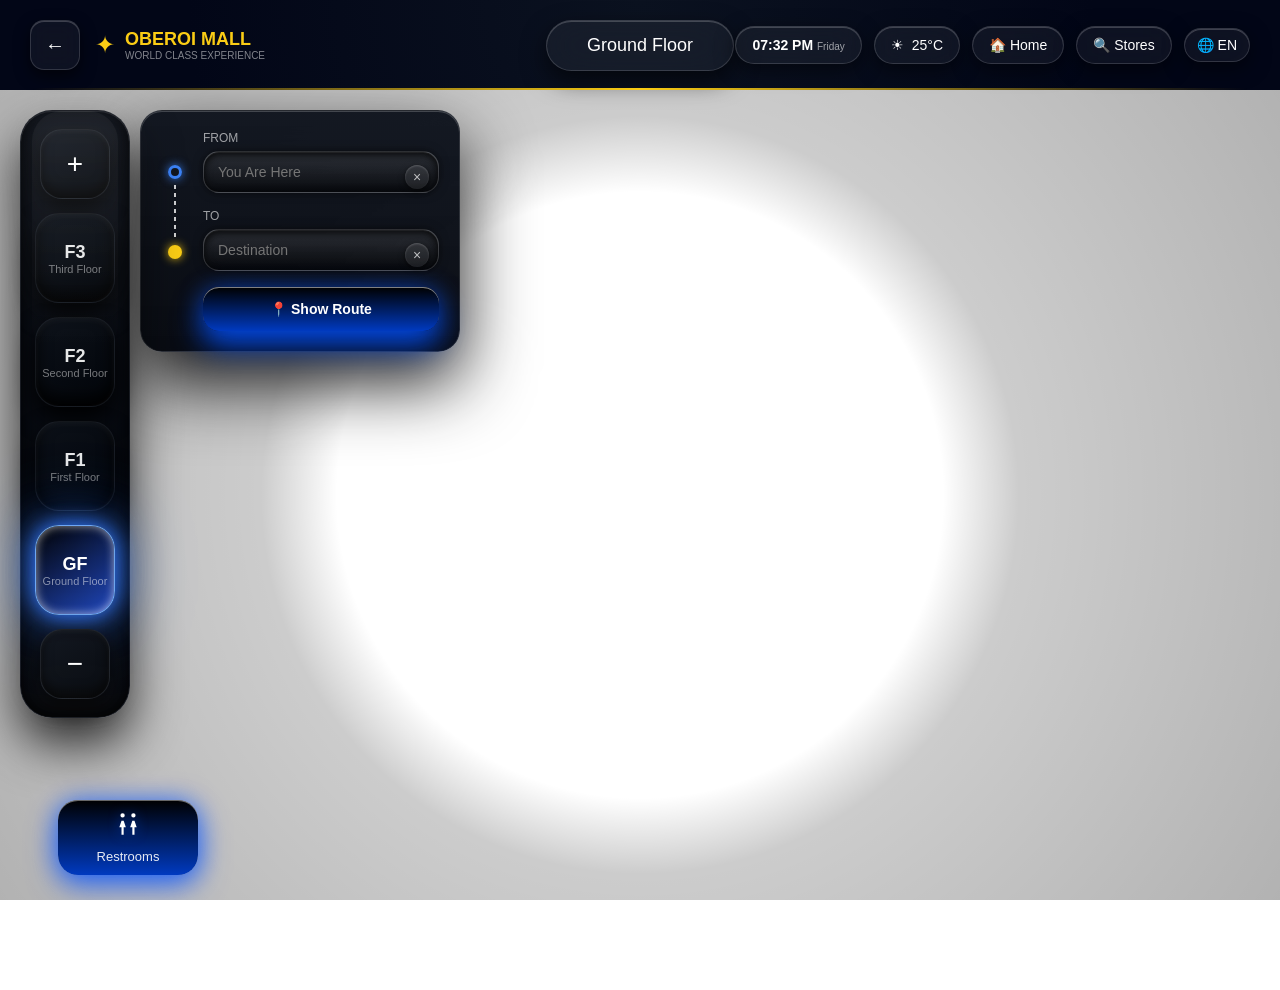
<file: index.html>
<!DOCTYPE html>
<html lang="en">
<head>
    <meta charset="UTF-8">
    <meta name="viewport" content="width=device-width, initial-scale=1.0">
    <title>Mall Navigator</title>

    <link rel="stylesheet" href="style.css">
</head>

<body>

<div class="app">

    <!-- HEADER -->


<div class="navbar">

    <!-- LEFT -->
    <div class="nav-left">
        <button class="back-btn">←</button>

        <div class="brand">
            <span class="logo">✦</span>
            <div>
                <div class="brand-name">OBEROI MALL</div>
                <div class="brand-sub">WORLD CLASS EXPERIENCE</div>
            </div>
        </div>
    </div>

    <!-- CENTER -->
    <div class="nav-center">
        <div class="center-pill" id="floorName">Ground Floor</div>
    </div>

    <!-- RIGHT -->
    <div class="nav-right">

        <div class="pill time-pill">
            <div>
                <span id="time">04:55 PM</span>
                <small id="date">Wednesday, 24 May 2025</small>
            </div>
        </div>

        <div class="pill weather-pill">
            ☀ <span>25°C</span>
        </div>

        <div class="pill nav-action">🏠 Home</div>
        <div class="pill nav-action" onclick="goToStores()">🔍 Stores</div>

        <div class="pill small-pill">🌐 EN</div>

    </div>

</div>

    <!-- MAP AREA -->
    <div class="map-area">

        <!-- CANVAS -->
        <canvas id="mapCanvas"></canvas>
        <div class="map-overlay"></div>
        <!-- CONTROL BOX -->
        <div class="control-box glass">

            <!-- LEFT VISUAL TRACK -->
                <div class="route-visual">
                    <div class="dot-start"></div>
                    <div class="line"></div>
                    <div class="dot-end"></div>
                </div>
            <!-- RIGHT SIDE (YOUR ORIGINAL CODE) -->
            <div class="route-fields">

                <div class="input-group">
                    <label>FROM</label>
                    <input id="sourceInput" list="stores" placeholder="You Are Here">
                </div>

                <div class="input-group">
                    <label>TO</label>
                    <input id="destInput" list="stores" placeholder="Destination">
                </div>

                <datalist id="stores"></datalist>

                <button class="show-btn" onclick="triggerRoute()">
                    📍 Show Route
                </button>

            </div>

        </div>
        <!-- CATEGORY BUTTONS -->
        <div class="category-bar">

            <div class="cat-card active" onclick="showRestrooms()">
                <div class="icon">
<svg viewBox="0 0 24 24" width="26" height="26">
  <path fill="white" d="M7 2a2 2 0 110 4 2 2 0 010-4zm10 0a2 2 0 110 4 2 2 0 010-4zM6 22v-7H4l2-6h2l2 6H8v7H6zm10 0v-7h-2l2-6h2l2 6h-2v7h-2z"/>
</svg>
</div>
                <span>Restrooms</span>
            </div>

        </div>
        <!-- FLOOR PANEL -->
        <div class="kiosk-panel">

            <button class="nav-btn-top" onclick="nextFloor()">+</button>

            <button class="floor-btn" onclick="setFloor('F3')">
                <span>F3</span>
                <small>Third Floor</small>
            </button>

            <button class="floor-btn" onclick="setFloor('F2')">
                <span>F2</span>
                <small>Second Floor</small>
            </button>

            <button class="floor-btn" onclick="setFloor('F1')">
                <span>F1</span>
                <small>First Floor</small>
            </button>

            <button class="floor-btn active-floor" onclick="setFloor('GF')">
                <span>GF</span>
                <small>Ground Floor</small>
            </button>

            <button class="nav-btn-bottom" onclick="prevFloor()">−</button>

        </div>



        <!-- ROUTE CARD -->
        <div id="card" class="route-card">

            <!-- CLOSE -->
            <button class="close-btn" onclick="hideCard()">✕</button>

            <!-- FROM / TO -->
            <div class="route-head">

                <div class="route-item">
                    <span class="dot blue"></span>
                    <div>
                        <small>FROM</small>
                        <p id="title">Sephora</p>
                    </div>
                </div>

                <div class="route-line"></div>

                <div class="route-item">
                    <span class="dot yellow"></span>
                    <div>
                        <small>TO</small>
                        <p id="floorInfo">Destination</p>
                    </div>
                </div>

            </div>

            <!-- SUMMARY BOX -->
            <div class="route-box">
                <div class="walk">
                    <span>🚶</span>
                    <div>
                        <b id="timeText">2 min</b>
                        <small>Walk Time</small>
                    </div>
                </div>

                <div class="distance">
                    <b id="distanceText">10 m</b>
                    <small>Distance</small>
                </div>
            </div>
            <div id="floorChangeBox" class="floor-change-inline">
                <div class="fc-icon">⬆</div>
                    <div>
                        <div class="fc-title">Change Floor</div>
                        <div id="floorPathText" class="fc-path"></div>
                    </div>
            </div>

            <!-- BUTTON -->
            <button class="start-btn">✈ START NAVIGATION</button>

        </div>
        
    </div>

</div>

<script src="script.js"></script>
</body>
</html>
</file>
<file: style.css>
/* ===============================
    GLOBAL RESET
    ================================ */
    * {
        box-sizing: border-box;
    }

    html, body {
        margin: 0;
        padding: 0;
        height: 100%;
        overflow: hidden;
        font-family: 'Segoe UI', sans-serif;
    }

    /* ===============================
    APP
    ================================ */
    .app {
        width: 100vw;
        height: 100vh;
        position: relative;
    }
    #mapCanvas {
        position: absolute;
        z-index: 1;
    }

.map-overlay {
    position: absolute;
    top: 0;
    left: 0;
    right: 0;
    bottom: 0;

    pointer-events: none; /* 🔥 don't block clicks */

    z-index: 1;

    background: radial-gradient(
        circle at center,
        rgba(0,0,0,0) 40%,
        rgba(0,0,0,0.2) 50%,
        rgba(0,0,0,0.3) 100%
    );
}






.control-box,
.kiosk-panel,
.card {
    z-index: 10;
}
/* ===============================
   PREMIUM NAVBAR BASE
================================ */
.navbar {
    position: fixed;
    top: 0;
    left: 0;
    width: 100%;
    height: 90px;

    display: flex;
    align-items: center;
    justify-content: space-between;

    padding: 0 30px;

    background: radial-gradient(circle at top, #0b1220, #020617 70%);
    backdrop-filter: blur(30px);

    z-index: 1000;
}

/* GOLD LINE */
.navbar::after {
    content: "";
    position: absolute;
    bottom: 0;
    left: 50%;
    transform: translateX(-50%);
    width: 95%;
    height: 2px;

    background: linear-gradient(
        to right,
        transparent,
        #facc15,
        transparent
    );
}

/* ===============================
   LEFT SECTION
================================ */
.nav-left {
    display: flex;
    align-items: center;
    gap: 15px;
}

.back-btn {
    width: 50px;
    height: 50px;

    border-radius: 14px;
    border: 1px solid rgba(255,255,255,0.15);

    background: rgba(255,255,255,0.05);
    color: white;
    font-size: 20px;

    backdrop-filter: blur(10px);

    box-shadow:
        inset 0 1px 0 rgba(255,255,255,0.2),
        0 6px 15px rgba(0,0,0,0.6);

    cursor: pointer;
}

/* BRAND */
.brand {
    display: flex;
    align-items: center;
    gap: 10px;
}

.logo {
    color: #facc15;
    font-size: 24px;
}

.brand-name {
    color: #facc15;
    font-weight: 600;
    font-size: 18px;
}

.brand-sub {
    font-size: 10px;
    color: rgba(255,255,255,0.5);
}

/* ===============================
   CENTER
================================ */
.nav-center {
    position: absolute;
    left: 50%;
    transform: translateX(-50%);
}

.center-pill {
    padding: 14px 40px;

    border-radius: 30px;

    background: rgba(255,255,255,0.05);
    border: 1px solid rgba(255,255,255,0.15);

    color: white;
    font-size: 18px;

    backdrop-filter: blur(20px);

    box-shadow:
        inset 0 1px 0 rgba(255,255,255,0.2),
        0 10px 25px rgba(0,0,0,0.6);
}

/* ===============================
   RIGHT SECTION
================================ */
.nav-right {
    display: flex;
    align-items: center;
    gap: 12px;
}

/* COMMON PILL */
.pill {
    display: flex;
    align-items: center;
    gap: 8px;

    padding: 10px 16px;

    border-radius: 20px;

    background: rgba(255,255,255,0.05);
    border: 1px solid rgba(255,255,255,0.15);

    color: white;

    backdrop-filter: blur(15px);

    box-shadow:
        inset 0 1px 0 rgba(255,255,255,0.2),
        0 6px 20px rgba(0,0,0,0.5);

    font-size: 14px;
}

/* TIME */
.time-pill span {
    font-weight: 600;
}

.time-pill small {
    font-size: 10px;
    opacity: 0.6;
}

/* SMALL */
.small-pill {
    padding: 8px 12px;
}

/* NAV ACTION BUTTONS */
.nav-action {
    cursor: pointer;
    transition: 0.2s;
}

.nav-action:hover {
    transform: scale(1.05);
    box-shadow:
        0 0 12px rgba(255,255,255,0.3);
}
    /* ===============================
    MAP AREA (FIXED)
    ================================ */
    .map-area {
        position: relative;
        top: 90px;
        left: 0;

        width: 100%;
        height: calc(100vh - 90px);
    }

    /* ===============================
    CONTROL BOX
    ================================ */
/* ===============================
   PANEL (REAL DARK GLASS)
================================ */
/* ===============================
   CONTROL BOX (UPGRADED)
================================ */
.control-box {
    position: absolute;
    top: 20px;

    /* ❌ REMOVE THESE */
    /* left: 50%; */
    /* transform: translateX(-50%); */

    /* ✅ ADD THIS */
    left: 140px;   /* adjust based on your floor panel width */

    width: 320px;
    padding: 20px;

    border-radius: 22px;

    background: linear-gradient(
        180deg,
        rgba(10,15,25,0.95),
        rgba(5,8,15,0.98)
    );

    border: 1px solid rgba(255,255,255,0.12);

    backdrop-filter: blur(40px);

    box-shadow:
        0 30px 70px rgba(0,0,0,0.9),
        inset 0 1px 0 rgba(255,255,255,0.2);

    z-index: 10;

    display: flex;
    gap: 14px;
}


/* ===============================
   LEFT VISUAL TRACK (REAL)
================================ */
.route-visual {
    width: 28px;
    display: flex;
    flex-direction: column;
    align-items: center;
    margin-top: 34px;
}

/* BLUE RING */
.dot-start {
    width: 14px;
    height: 14px;

    border-radius: 50%;
    border: 3px solid #3b82f6;

    background: transparent;

    box-shadow: 0 0 10px rgba(59,130,246,0.9);
}

/* DOTTED LINE */
.line {
    width: 2px;
    height: 54px;

    margin: 6px 0;

    background: repeating-linear-gradient(
        to bottom,
        rgba(255,255,255,0.8),
        rgba(255,255,255,0.8) 4px,
        transparent 4px,
        transparent 8px
    );
}

/* YELLOW DOT */
.dot-end {
    width: 14px;
    height: 14px;

    border-radius: 50%;

    background: #facc15;

    box-shadow: 0 0 10px rgba(250,204,21,0.9);
}

/* ===============================
   RIGHT SIDE
================================ */
.route-fields {
    flex: 1;
}

/* ===============================
   LABEL
================================ */
.input-group {
    margin-bottom: 16px;
    position: relative;
}

.input-group label {
    font-size: 12px;
    color: rgba(255,255,255,0.6);
    margin-bottom: 6px;
    display: block;
}

/* ===============================
   INPUT (UPGRADED DEPTH)
================================ */
.input-group input {
    width: 100%;
    padding: 12px 38px 12px 14px;

    border-radius: 16px;

    border: 1px solid rgba(255,255,255,0.15);

    background: linear-gradient(
        180deg,
        rgba(255,255,255,0.12),
        rgba(0,0,0,0.5)
    );

    color: white;
    font-size: 14px;

    outline: none;

    box-shadow:
        inset 0 3px 8px rgba(0,0,0,0.9),
        inset 0 1px 0 rgba(255,255,255,0.2),
        0 0 10px rgba(0,0,0,0.6);

    transition: 0.2s;
}

.input-group input:focus {
    border-color: #3b82f6;
    box-shadow:
        0 0 12px rgba(59,130,246,0.8),
        inset 0 3px 8px rgba(0,0,0,0.9);
}

/* ===============================
   CLOSE BUTTON
================================ */
.input-group::after {
    content: "×";
    position: absolute;
    right: 10px;
    top: 34px;

    width: 24px;
    height: 24px;

    border-radius: 50%;

    display: flex;
    align-items: center;
    justify-content: center;

    background: rgba(255,255,255,0.08);
    color: rgba(255,255,255,0.7);

    font-size: 14px;

    box-shadow:
        inset 0 1px 2px rgba(255,255,255,0.2),
        0 2px 6px rgba(0,0,0,0.6);
}

/* ===============================
   BUTTON (UPGRADED GLOW)
================================ */
.show-btn {
    width: 100%;
    padding: 14px;

    border-radius: 16px;
    border: none;

    font-size: 14px;
    font-weight: 600;

    color: white;

    background: linear-gradient(
        180deg,
        #000000,
        #003ac0
    );

    box-shadow:
        0 15px 30px rgba(0,80,255,0.8),
        0 0 25px rgba(0,80,255,0.4),
        inset 0 1px 0 rgba(255,255,255,0.5);

    cursor: pointer;
    transition: 0.2s;
}

.show-btn:hover {
    transform: translateY(-2px);
}

.show-btn:active {
    transform: scale(0.95);
}
/* ===============================
   DARK PREMIUM KIOSK PANEL
================================ */
.kiosk-panel {
    position: absolute;
    left: 20px;
    top: 20px;

    display: flex;
    flex-direction: column;
    align-items: center;
    gap: 14px;

    padding: 18px 14px;

    border-radius: 32px;

    background: linear-gradient(
        180deg,
        #0b0f17,
        #05080f
    );

    border: 1px solid rgba(255,255,255,0.08);

    box-shadow:
        inset 0 1px 0 rgba(255,255,255,0.1),
        inset 0 -10px 20px rgba(0,0,0,0.9),
        0 25px 50px rgba(0,0,0,0.8);

    z-index: 10;
}

/* ===============================
   + / - BUTTONS
================================ */
.nav-btn-top,
.nav-btn-bottom {
    width: 70px;
    height: 70px;

    border-radius: 22px;

    border: 1px solid rgba(255,255,255,0.08);

    background: linear-gradient(
        145deg,
        #0e131c,
        #03060b
    );

    color: white;
    font-size: 28px;

    box-shadow:
        inset 0 2px 4px rgba(255,255,255,0.05),
        inset 0 -6px 12px rgba(0,0,0,0.9),
        0 10px 20px rgba(0,0,0,0.8);

    cursor: pointer;
    transition: 0.2s;
}

.nav-btn-top:hover,
.nav-btn-bottom:hover {
    transform: scale(1.05);
}

/* ===============================
   FLOOR BUTTONS
================================ */
.floor-btn {
    width: 80px;
    height: 90px;

    border-radius: 24px;

    border: 1px solid rgba(255,255,255,0.06);
    

    background: linear-gradient(
        145deg,
        #0c1119,
        #02050a
    );

    display: flex;
    flex-direction: column;
    align-items: center;
    justify-content: center;

    color: rgba(255,255,255,0.9);

    box-shadow:
        inset 0 2px 6px rgba(255,255,255,0.05),
        inset 0 -8px 16px rgba(0,0,0,0.95),
        0 12px 25px rgba(0,0,0,0.9);

    cursor: pointer;
    transition: 0.25s;
}



/* TEXT */
.floor-btn span {
    font-size: 18px;
    font-weight: 600;
}

.floor-btn small {
    font-size: 11px;
    opacity: 0.5;
}

/* HOVER */
.floor-btn:hover {
    transform: scale(1.08);
}

/* ===============================
   ACTIVE FLOOR (BLUE GLOW)
================================ */
.floor-btn.active-floor {
    background: linear-gradient(
        145deg,
        #000000,
        #1c44bd
    );

    border: 1px solid rgba(120,180,255,0.9);

    color: white;

    box-shadow:
        0 0 20px rgba(50,120,255,0.9),
        0 0 40px rgba(50,120,255,0.6),
        0 0 80px rgba(50,120,255,0.4),
        inset 0 0 10px rgba(255,255,255,0.6);

    animation: glowPulse 2s infinite ease-in-out;
}

/* PULSE */
@keyframes glowPulse {
    0% {
        box-shadow:
            0 0 10px rgba(50,120,255,0.6),
            0 0 20px rgba(50,120,255,0.4);
    }
    50% {
        box-shadow:
            0 0 30px rgba(50,120,255,1),
            0 0 60px rgba(50,120,255,0.7);
    }
    100% {
        box-shadow:
            0 0 10px rgba(50,120,255,0.6),
            0 0 20px rgba(50,120,255,0.4);
    }
}
/* ===============================
   OUTER EDGE GLOW
================================ */
/* ===============================
   TOP LIGHT REFLECTION
================================ */
.kiosk-panel::before {
    content: "";
    position: absolute;
    top: 0;
    left: 10%;
    width: 80%;
    height: 40%;

    border-radius: 30px;

    background: linear-gradient(
        to bottom,
        rgba(255,255,255,0.15),
        transparent
    );

    opacity: 0.3;

    pointer-events: none;
}
/* ===============================
   EDGE LIGHT (SIDE GLOW)
================================ */
.kiosk-panel::after {
    content: "";
    position: absolute;
    inset: -2px;

    border-radius: 34px;

    background: linear-gradient(
        180deg,
        rgba(255,255,255,0.15),
        transparent 40%,
        transparent 60%,
        rgba(255,255,255,0.08)
    );

    opacity: 0.4;

    filter: blur(12px);

    pointer-events: none;
}

    /* ===============================
    CARD
    ================================ */
    .card {
        position: absolute;
        right: 20px;
        bottom: 20px;

        width: 320px;
        height: 420px;

        padding: 15px;
        border-radius: 15px;

        background: rgba(20,20,30,0.95);
        color: white;

        display: none;
        z-index: 100;
    }




    /* ===============================
   CARD BASE
================================ */
.route-card {
    position: absolute;
    right: 20px;
    bottom: 20px;

    width: 300px;
    padding: 20px;

    border-radius: 22px;

    background: radial-gradient(
        circle at top left,
        rgba(20,30,60,0.9),
        rgba(5,10,20,0.98)
    );

    border: 1px solid rgba(255,255,255,0.1);

    backdrop-filter: blur(25px);

    box-shadow:
        0 30px 70px rgba(0,0,0,0.9),
        0 0 40px rgba(0,80,255,0.2),
        inset 0 1px 0 rgba(255,255,255,0.2);

    color: white;
    z-index: 9999;
    display: none;
}

.route-card.active {
    display: block;
}

/* CLOSE BUTTON */
.close-btn {
    position: absolute;
    top: 12px;
    right: 12px;

    width: 28px;
    height: 28px;

    border-radius: 50%;
    border: none;

    background: rgba(255,255,255,0.1);
    color: white;

    cursor: pointer;
}

/* ===============================
   FROM TO
================================ */
.route-head {
    position: relative;
    margin-bottom: 18px;
}

.route-item {
    display: flex;
    gap: 10px;
    margin-bottom: 14px;
}

.route-item small {
    font-size: 11px;
    color: rgba(255,255,255,0.5);
}

.route-item p {
    margin: 0;
    font-weight: 600;
}

/* DOTS */
.dot {
    width: 14px;
    height: 14px;
    border-radius: 50%;
    position: relative;
    top: 5px;
}

.blue {
    border: 3px solid #3b82f6;
    box-shadow: 0 0 10px #3b82f6;
}

.yellow {
    background: #facc15;
    box-shadow: 0 0 10px #facc15;
}

@keyframes pulse {
    0% { transform: scale(1); }
    100% { transform: scale(1.2); }
}

.yellow {
    animation: pulse 1s infinite alternate;
}
.blue{
    animation: pulse 1s infinite alternate;
}

/* LINE */
.route-line {
    position: absolute;
    left: 6px;
    top: 28px;

    width: 2px;
    height: 45px;

    background: repeating-linear-gradient(
        to bottom,
        white,
        white 4px,
        transparent 4px,
        transparent 8px
    );
}

/* ===============================
   SUMMARY BOX
================================ */
.route-box {
    display: flex;
    justify-content: space-between;
    align-items: center;

    padding: 14px;
    border-radius: 14px;

    background: rgba(255,255,255,0.05);

    margin-bottom: 16px;
}

/* WALK */
.walk {
    display: flex;
    gap: 10px;
    align-items: center;
}

.walk small {
    font-size: 11px;
    color: rgba(255,255,255,0.6);
}

/* DISTANCE */
.distance {
    text-align: right;
}

.distance small {
    font-size: 11px;
    color: rgba(255,255,255,0.6);
}

/* ===============================
   BUTTON
================================ */
.start-btn {
    width: 100%;
    padding: 14px;

    border-radius: 14px;
    border: none;

    font-weight: 600;
    color: white;

    background: linear-gradient(
        180deg,
        #2f6bff,
        #003ac0
    );

    box-shadow:
        0 10px 25px rgba(0,80,255,0.7),
        0 0 20px rgba(0,80,255,0.5),
        inset 0 1px 0 rgba(255,255,255,0.4);

    cursor: pointer;
}
/* ===============================
   FLOOR CHANGE (INSIDE CARD)
================================ */
.floor-change-inline {
    display: none;

    margin-top: 12px;
    margin-bottom: 10px;
    padding: 10px 12px;

    border-radius: 12px;

    background: rgba(255,255,255,0.05);
    border: 1px solid rgba(255,255,255,0.08);

    display: flex;
    gap: 10px;
    align-items: center;
}

.floor-change-inline.active {
    display: flex;
}

.fc-inline-icon {
    color: #60a5fa;
    font-size: 16px;
}

.fc-inline-title {
    font-size: 11px;
    opacity: 0.6;
}

.fc-inline-path {
    font-size: 13px;
    font-weight: 600;
}







.category-bar {
    position: absolute;
    bottom: 25px;
    left: 10%;
    transform: translateX(-50%);

    z-index: 9999;
}.cat-card {
    width: 140px;
    height: 75px;
    
    border-radius: 20px;

    display: flex;
    flex-direction: column;
    align-items: center;
    justify-content: center;

    gap: 6px;

    cursor: pointer;
    color: white;

    background: linear-gradient(
        180deg,
        #000000,
        #003ac0
    );

    box-shadow:
        0 10px 30px rgba(0,80,255,0.7),
        0 0 25px rgba(0,80,255,0.5),
        inset 0 1px 0 rgba(255,255,255,0.4);

    transition: 0.25s;
}.cat-card .icon {
    font-size: 24px;
}

.cat-card span {
    font-size: 13px;
    opacity: 0.9;
}

.icon svg {
    width: 26px;
    height: 26px;

    fill: white;

    /* 🔥 glow effect */
    filter: drop-shadow(0 0 6px rgba(0,80,255,0.6));

    transition: 0.3s;
}
.cat-card:hover .icon svg {
    transform: scale(1.2);

    filter:
        drop-shadow(0 0 10px rgba(0,80,255,0.9))
        drop-shadow(0 0 20px rgba(0,80,255,0.7));
}
</file>
